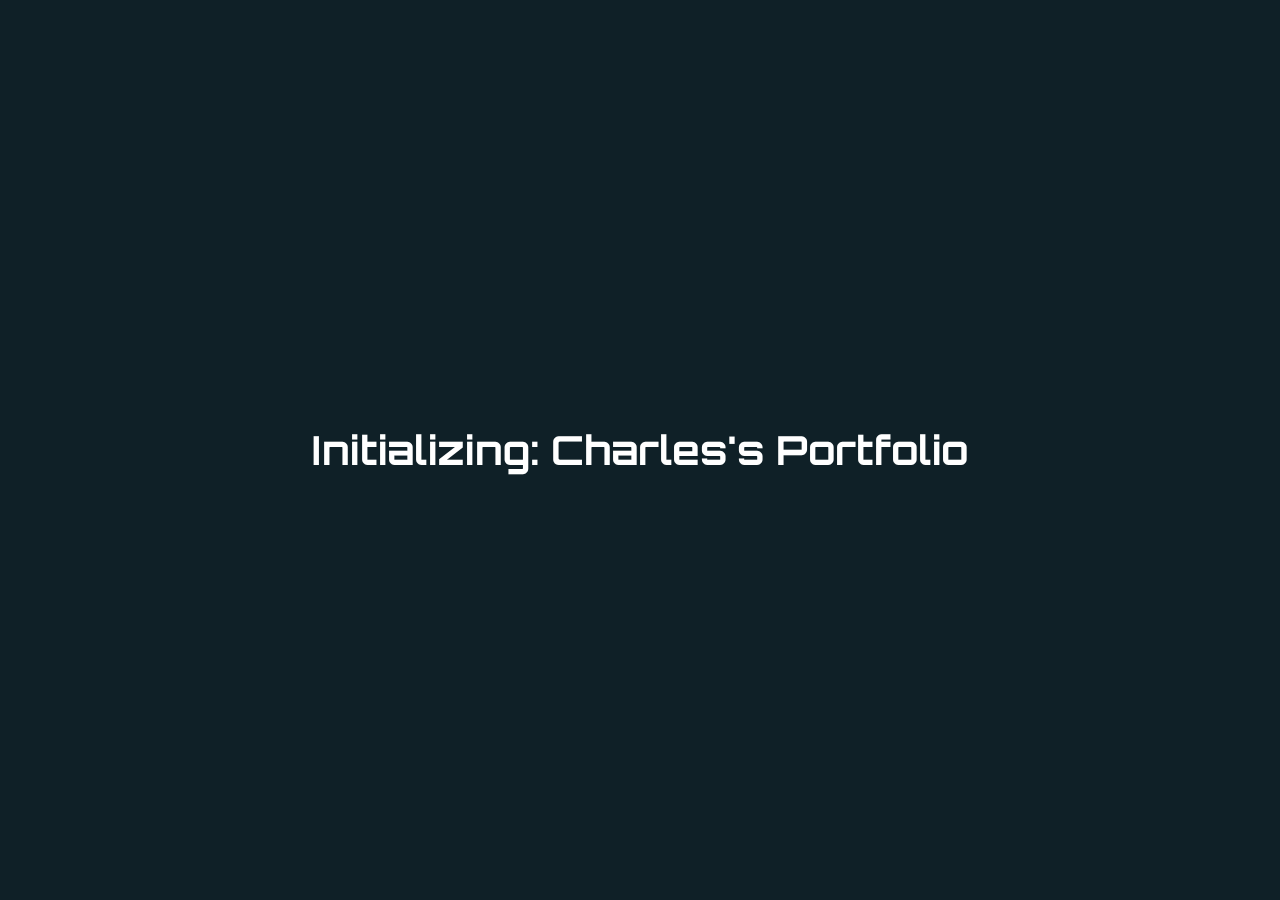
<file: index.html>
<!DOCTYPE html>
<html lang="en">
<head>
  <meta charset="UTF-8" />
  <meta name="viewport" content="width=device-width, initial-scale=1.0"/>
  <title>Charles | Winter Portfolio</title>
  <link href="https://fonts.googleapis.com/css2?family=Orbitron:wght@600&family=Poppins:wght@300;400;500&display=swap" rel="stylesheet">
  <link rel="stylesheet" href="colors.css">
  <link rel="stylesheet" href="https://cdnjs.cloudflare.com/ajax/libs/font-awesome/6.4.0/css/all.min.css" />
</head>
<body>
  <div id="intro">
    <h1>Initializing: Charles's Portfolio</h1>
  </div>

  <canvas id="snowfall"></canvas>

  <div class="toggle-container">
    <div class="toggle-btn" onclick="toggleDarkMode()">❄️</div>
  </div>


  <section id="home" class="section active">
    <div class="section-content">
      <div class="hero">
        <h1><strong>Charles Arone Alcebar</strong></h1>
        <div class="typing-container">
          <div class="typing">
            <span id="typedText"></span><span class="cursor"></span>
          </div>
        </div>
        <p>
          I'm a passionate developer with a creative eye for design and a love for clean, functional digital experiences. Welcome to my winter-themed portfolio.
        </p>

        <!-- Updated Button Section -->
      <div class="button-group">
  <a href="contact.html" class="frost-button">Contact Me</a>
  <a href="about.html" class="frost-button">Discover</a>
</div>


      </div>
    </div>
  </section>

  <footer class="social-footer">
    <a href="https://www.linkedin.com/in/charles0202" target="_blank" title="LinkedIn">
      <i class="fab fa-linkedin-in"></i>
    </a>
    <a href="https://github.com/eywrungg" target="_blank" title="GitHub">
      <i class="fab fa-github"></i>
    </a>
    <a href="https://mail.google.com/mail/?view=cm&fs=1&to=charesaronealcebar@email.com" target="_blank" title="Email">
      <i class="fas fa-envelope"></i>
    </a>
  </footer>

  <script src="snow.js"></script>
</body>
</html>
</file>
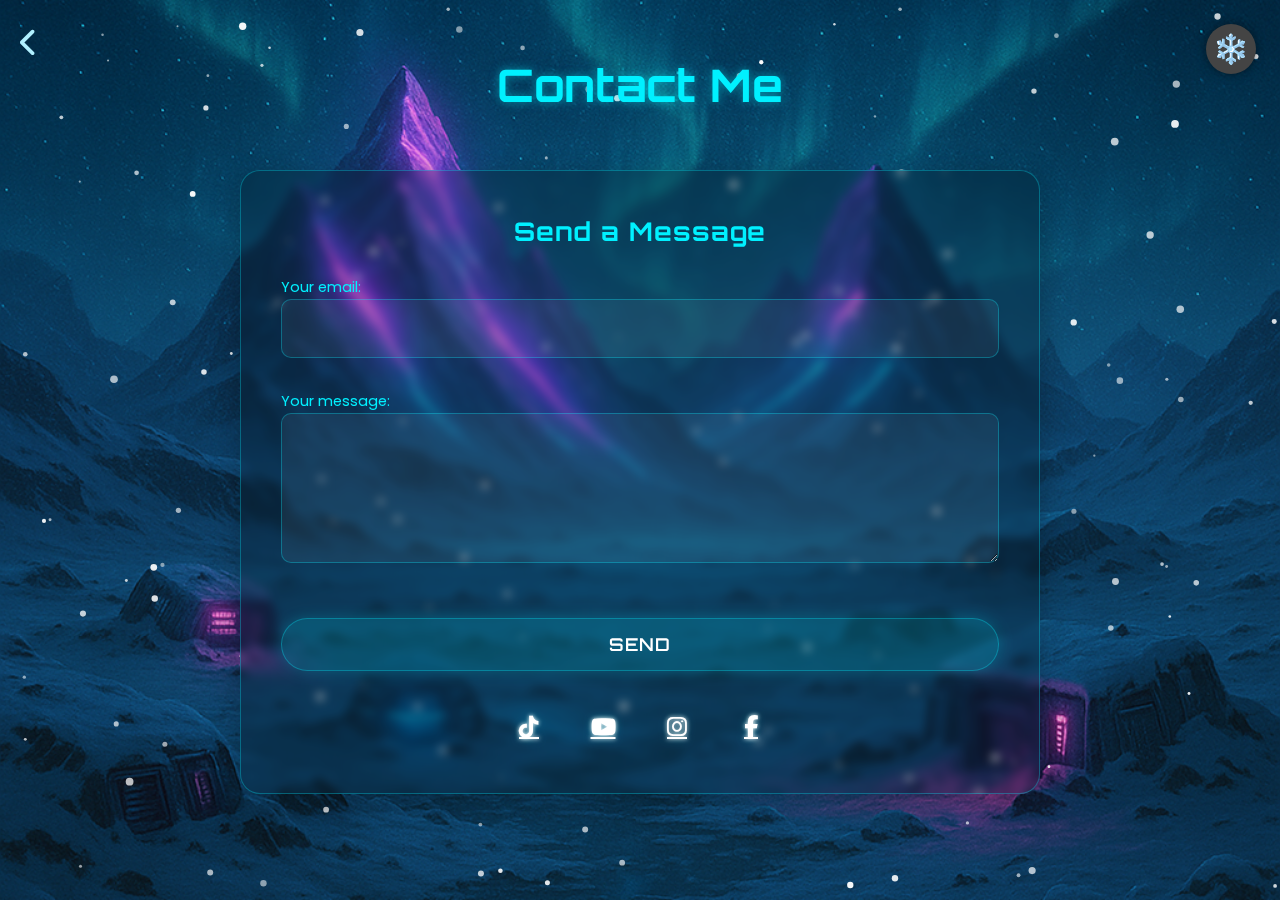
<file: contact.html>
<!DOCTYPE html>
<html lang="en">
<head>
  <meta charset="UTF-8" />
  <meta name="viewport" content="width=device-width, initial-scale=1.0"/>
  <title>Contact | Charles</title>
  <link rel="stylesheet" href="colors.css"> <!-- Use your actual CSS file -->
  <link href="https://fonts.googleapis.com/css2?family=Orbitron:wght@600&family=Poppins:wght@300;400;500&display=swap" rel="stylesheet">
  <link rel="stylesheet" href="https://cdnjs.cloudflare.com/ajax/libs/font-awesome/6.4.0/css/all.min.css" />
</head>
<body>

  <a href="index.html" class="back-btn" title="Back">
    <i class="fas fa-chevron-left"></i>
  </a>

  <canvas id="snowfall"></canvas>


  <div class="toggle-container">
    <div class="toggle-btn" onclick="toggleDarkMode()">❄️</div>
  </div>
  <section id="contact">
    <h1>Contact Me</h1>

    

    <!-- 📬 Contact Form -->
    <div class="contact-form">
      <h3>Send a Message</h3>
      <form action="https://formspree.io/f/xnnzddwy" method="POST">
        <label>
          Your email:
          <input type="email" name="email" required>
        </label>
        <label>
          Your message:
          <textarea name="message" required></textarea>
        </label>
        <!-- your other form fields go here -->
        <button type="submit">Send</button>
      </form>
      <div class="social-links" style="margin-top:2rem; text-align:center;">
        <a href="https://www.tiktok.com/@a.onn2?_t=ZS-8yJcBaIcqji&_r=1" target="_blank" title="TikTok" class="social-footer-link">
          <i class="fab fa-tiktok"></i>
        </a>
        <a href="https://youtu.be/dQw4w9WgXcQ?si=dk1uhXLOcWeZZxtt" target="_blank" title="YouTube" class="social-footer-link">
          <i class="fab fa-youtube"></i>
        </a>
        <a href="https://www.instagram.com/eywrung?igsh=MWZ0cW1tdGFldnIybg==" target="_blank" title="Instagram" class="social-footer-link">
          <i class="fab fa-instagram"></i>
        </a>
        <a href="https://www.facebook.com/share/1DozdHnk5S/" target="_blank" title="Facebook" class="social-footer-link">
          <i class="fab fa-facebook-f"></i>
        </a>
      </div>
    </div>
  </section>

  <!-- ❄️ Optional JS Snow -->
  <script src="snow.js"></script>

</body>
</html>
</file>
<file: colors.css>
* {
      margin: 0;
      padding: 0;
      box-sizing: border-box;
    }
    
    body, html {
      height: 100%;
      overflow-x: hidden;
      font-family: 'Poppins', sans-serif;
      background: linear-gradient(to bottom, #0f2027, #203a43, #2c5364);
      color: #f0f8ff;
      line-height: 1.6;
      scroll-behavior: smooth;
    }
 
    body {
    background: url('assets/mybgig.png') no-repeat center center fixed;
    background-size: cover;
  }

   
    /* Snowfall Canvas */
    canvas#snowfall {
      position: fixed;
      top: 0;
      left: 0;
      width: 100%;
      height: 100%;
      pointer-events: none;
      z-index: 0;
    }
    
    nav {
      position: fixed;
      top: 0;
      width: 100%;
      display: flex;
      justify-content: center;
      z-index: 999;
      padding: 1rem 0;
      pointer-events: none; /* Allow hover only on icons */
    }

    nav ul {
      display: flex;
      list-style: none;
      gap: 2rem;
      pointer-events: auto;
    }
    nav ul li a {
      font-size: 2rem;
      color: white;
      transition: color 0.3s ease, text-shadow 0.3s ease;
      text-shadow: 0 0 6px white, 0 0 12px rgba(0, 240, 255, 0.3);
    }

    nav ul li a:hover {
      color: #00f0ff;
      text-shadow: 0 0 10px #00f0ff, 0 0 20px #00f0ff;
    }
  
    /* Section Styling - Fixed padding issue */
    .section {
      display: none;
      height: 0;
      overflow: hidden;
      opacity: 0;
      transform: translateY(20px);
      transition: opacity 0.8s ease, transform 0.8s ease;
      padding: 0; /* Prevent padding affecting layout */
    }
    
    .section.active {
      display: block;
      height: auto;
      opacity: 1;
      transform: translateY(0);
      padding: 5rem 2rem 2rem; /* Restore only on active */
    }
    
    /* Home Section */
    #home {
      display: flex;
      flex-direction: column;
      justify-content: center;
      align-items: center;
      text-align: center;
      padding-top: 70px; /* Matches nav height */
    }
    
    .hero {
      max-width: 800px;
      padding: 2rem;
      margin-top: 1rem; /* Added spacing */
    }
    
    .hero h1 {
      margin-top: 3.5rem;
      font-size: 3rem;
      font-family: 'Orbitron', sans-serif;
      color: white; /* Solid cyan color */
      text-shadow: 0 2px 10px rgba(0, 240, 255, 0.3);
    }
    
    .typing-container {
   
      margin: 1rem 0;
    }
    
    .typing {
      font-size: 1.8rem;
      color: #cccccc;
      font-family: 'Orbitron', sans-serif;
      display: inline-block;
    }
    
    .cursor {
      display: inline-block;
      width: 3px;
      height: 2rem;
      background: #cccccc;
      margin-left: 4px;
      vertical-align: middle;
      animation: blink 0.8s infinite;
    }
    
    @keyframes blink {
      0%, 100% { opacity: 1; }
      50% { opacity: 0; }
    }
    
    .hero p {
      font-size: 1.2rem;
      max-width: 600px;
      margin: 0 auto 2rem;
      color: #cccccc;
    }
    
    #downloadCV {
      margin-top: 1.5rem;
      padding: 0.9rem 2rem;
      font-size: 1.1rem;
      border: none;
      border-radius: 50px;
      cursor: pointer;
      background: rgba(0, 240, 255, 0.15);
      color: #cccccc;
      transition: all 0.3s ease;
      font-family: 'Orbitron', sans-serif;
      letter-spacing: 1px;
      position: relative;
      overflow: hidden;
      border: 1px solid rgba(0, 240, 255, 0.3);
      box-shadow: 0 0 15px rgba(0, 240, 255, 0.2);
    }
    
    #downloadCV:hover {
      background: rgba(0, 240, 255, 0.3);
      transform: translateY(-3px);
      box-shadow: 0 0 25px rgba(0, 240, 255, 0.4);
    }
    
  /* Updated CSS to match your existing toggle style */
.toggle-container {
  position: fixed;
  top: 1.5rem;
  right: 1.5rem;
  z-index: 1000;
  display: flex;
  gap: 1rem; /* Space between buttons */
}

.toggle-btn {
  background: #444;
  border-radius: 999px;
  width: 50px;
  height: 50px;
  position: relative;
  cursor: pointer;
  display: flex;
  justify-content: center;
  align-items: center;
  font-size: 1.8rem;
  box-shadow: 0 0 10px rgba(0, 0, 0, 0.5);
  transition: all 0.3s;
}

.toggle-btn:hover {
  transform: scale(1.1);
}


    .dark-mode {
      background: #000;
      color: #ccc;
    }
    .back-btn {
  position: absolute;
  top: 20px;
  left: 20px;
  color: #b0f0ff;
  font-size: 1.8rem;
  z-index: 999;
  transition: transform 0.3s ease;
}

.back-btn:hover {
  transform: scale(1.1);
  color: #00f0ff;
}

    #intro {
      position: fixed;
      top: 0;
      left: 0;
      width: 100%;
      height: 100%;
      background: #0f2027;
      display: flex;
      justify-content: center;
      align-items: center;
      z-index: 9999;
      animation: fadeOut 2s forwards 1.5s;
    }
    
    #intro h1 {
      color: white;
      font-size: 2.5rem;
      text-align: center;
      padding: 0 2rem;
      font-family: 'Orbitron', sans-serif;
    }
    
    @keyframes fadeOut {
      0% { opacity: 1; }
      100% { opacity: 0; visibility: hidden; }
    }
        .frost-button::before {
      content: "";
      position: absolute;
      top: 0;
      left: -75%;
      width: 50%;
      height: 100%;
      background: linear-gradient(
        120deg,
        rgba(255, 255, 255, 0.2) 0%,
        rgba(255, 255, 255, 0.8) 50%,
        rgba(255, 255, 255, 0.2) 100%
      );
      transform: skewX(-20deg);
      opacity: 0;
      transition: opacity 0.5s ease;
      pointer-events: none;
    }
    /* Button container */
    .button-group {
      display: flex;
      flex-wrap: wrap;
      justify-content: center;
      gap: 1rem;
      margin-top: 1.5rem;
    }

    /* Frosty neon buttons */
    .frost-button {
      padding: 0.9rem 2rem;
      font-size: 1.1rem;
      border: none;
      border-radius: 50px;
      cursor: pointer;
      font-family: 'Orbitron', sans-serif;
      letter-spacing: 1px;
      color: white;
      background: rgba(0, 240, 255, 0.15);
      border: 1px solid rgba(0, 240, 255, 0.3);
      box-shadow: 0 0 15px rgba(0, 240, 255, 0.2);
      position: relative;
      overflow: hidden;
      transition: all 0.3s ease;
      text-decoration: none;
    }


    .frost-button:hover::before {
      opacity: 1;
      animation: icyShine 2.2s ease-in-out forwards;
    }

    @keyframes icyShine {
      0% {
        left: -75%;
        opacity: 0;
      }
      20% {
        opacity: 1;
      }
      50% {
        left: 110%;
        opacity: 1;
      }
      100% {
        left: 110%;
        opacity: 0;
      }
    }

    .frost-button:hover {
      background: rgba(0, 240, 255, 0.35);
      transform: translateY(-3px) scale(1.03);
      box-shadow: 0 0 35px rgba(0, 240, 255, 0.5), 0 0 10px rgba(255, 255, 255, 0.1) inset;
    }

    
/* ------------------------------
   🎯 ABOUT SECTION LAYOUT
---------------------------------*/
#about {
  padding-top: 70px;
  position: relative;
  height: 100vh;
  overflow: hidden;
}

.about-container {
  display: flex;
  height: calc(100vh - 70px);
}

/* ------------------------------
   🧊 LEFT SIDEBAR (Fixed)
---------------------------------*/
.about-sidebar {
  width: 250px;
  padding: 2rem;
  position: fixed;
  height: calc(100vh - 70px);
  display: flex;
  flex-direction: column;
  justify-content: center;
border-right: 4px solid rgba(0, 240, 255, 0.5); /* Changed to left border only */
  z-index: 5;
}

/* ------------------------------
   🧊 LEFT SIDEBAR ADJUSTMENTS (Your Request)
---------------------------------*/
.about-sidebar h1 {
  font-size: 2rem; /* Reduced from 2.8rem */
  margin-bottom: 0.5rem; /* Tighter spacing */
}

.about-sidebar h2 {
  font-size: 1rem; /* Reduced from 1.5rem */
  opacity: 0.9; /* Slightly more subtle */
}

/* Optional: Better vertical alignment */
.about-sidebar {
  justify-content: flex-start; /* Aligns content to top */
  padding-top: 4rem; /* Adds breathing room */
}

.about-sidebar h1 {
  cursor: pointer;
  transition: text-shadow 0.3s ease;
}

.about-sidebar h1:hover {
  text-shadow: 0 0 15px rgba(0, 240, 255, 0.9), 
               0 0 30px rgba(0, 180, 255, 0.5); /* Enhanced glow */

}.social-hub {
  margin-top: auto; /* Pushes to bottom */
  padding-bottom: 2rem;
}

.social-icon {
  color: rgba(0, 240, 255, 0.5);
  margin: 0 10px;
  font-size: 1.2rem;
  transition: all 0.3s ease;
}

.social-icon:hover {
  color: #00f0ff;
  transform: translateY(-3px);
  text-shadow: 0 0 10px rgba(0, 240, 255, 0.7);
}
/* ------------------------------
   📜 RIGHT CONTENT (Updated Layout)
---------------------------------*/
/* Add this to your CSS file */
.profile-info h2 {
  position: relative;
  display: inline-block;
  transition: all 0.3s ease;
}

.profile-info h2:hover {
  transform: scale(1.05); /* Slightly enlarges on hover */
}

.profile-info h2::after {
  content: '';
  position: absolute;
  width: 0;
  height: 2px;
  bottom: -5px;
  left: 0;
  background: rgba(0, 240, 255, 0.7); /* Your cyberpunk blue color */
  transition: width 0.3s ease;
}

.profile-info h2:hover::after {
  width: 100%; /* Underline expands on hover */
}
.about-right {
  margin-left: 250px;
  padding: 2rem 3rem;
  overflow-y: auto;
  height: calc(100vh - 70px);
  width: calc(100% - 250px);
  display: flex;
  flex-direction: column;
}

.profile-header {
  display: flex;
  align-items: center; /* Center vertically */
  gap: 2.5rem; /* Increased gap */
  margin-bottom: 3rem;
  margin-left: -0.5rem; /* Slightly reduced pull */
}

.profile-header .profile-img {
  width: 250px; /* Increased from 120px to 160px */
  height: 250px;
  border-radius: 50%;
  object-fit: cover;
  border: 3px solid rgba(232, 116, 229, 1);
  box-shadow: 0 0 30px rgba(232, 116, 229, 0.7); /* Enhanced glow */
  flex-shrink: 0;
  transition: transform 0.3s ease, box-shadow 0.3s ease;
}

.profile-header .profile-img:hover {
  transform: scale(1.03);
  box-shadow: 0 0 40px rgba(232, 116, 229, 0.9);
}

.profile-info {
  display: flex;
  flex-direction: column;
  justify-content: center;
}

.profile-header h2 {
  font-size: 2rem; /* Slightly larger name */
  margin: 0 0 0.5rem 0;
  color: white;
  font-family: 'Orbitron', sans-serif;
  text-shadow: 0 0 10px rgba(232, 116, 229, 0.5);
}

.profile-header p {
  font-size: 1.2rem; /* Slightly larger subtitle */
  color: rgba(255, 255, 255, 0.9);
  margin: 0;
  line-height: 1.6;
  font-family: 'Poppins', sans-serif;
  font-weight: 300;
}

/* Responsive adjustments */
@media (max-width: 768px) {
  .profile-header {
    flex-direction: column;
    align-items: flex-start;
    gap: 1.5rem;
    margin-left: 0;
  }
  
  .profile-header .profile-img {
    width: 140px;
    height: 140px;
  }
  
  .profile-info {
    padding-left: 0;
  }
}
.profile-header h2 {
  font-size: 1.8rem;
  margin: 0 0 0.3rem 0; /* Reduced bottom margin */
  color: white;
  font-family: 'Orbitron', sans-serif;
}

.profile-header p {
  font-size: 1.1rem;
  color: rgba(255, 255, 255, 0.9);
  margin: 0;
  line-height: 1.6;
}

/* Rest of your CSS remains the same */

/* ------------------------------
   📝 ABOUT CONTENT SECTIONS
---------------------------------*/
.section-group {
  background: rgba(0, 0, 0, 0.2);
  padding: 1.5rem;
  border-radius: 15px;
  margin-bottom: 1.5rem;
  border: 1px solid rgba(0, 240, 255, 0.3);
}

.section-group h2 {
  display: flex;
  justify-content: space-between;
  align-items: center;
  color: white;
  margin: 0 0 1rem 0;
  font-size: 1.5rem;
  font-family: 'Orbitron', sans-serif;
}

/* ------------------------------
   ❄️ VIEW BUTTON (Hover + Shine)
---------------------------------*/
.view-btn {
  position: relative;
  display: inline-block;
  padding: 12px 28px;
  font-size: 0.95rem;
  color: #e0f7ff;
  font-family: 'Orbitron', sans-serif;
  background: linear-gradient(145deg, #0ff0fc1c, #0a3952);
  border: 2px solid #00f0ff;
  border-radius: 12px;
  text-transform: uppercase;
  letter-spacing: 1.5px;
  cursor: pointer;
  box-shadow: 0 0 10px #00f0ff, 0 0 30px rgba(0, 255, 255, 0.2);
  transition: all 0.3s ease;
  overflow: hidden;
  z-index: 0;
}

.view-btn::before {
  content: '';
  position: absolute;
  top: 0;
  left: -100%;
  width: 100%;
  height: 100%;
  background: linear-gradient(
    120deg,
    transparent 0%,
    rgba(255, 255, 255, 0.4) 50%,
    transparent 100%
  );
  transform: skewX(-20deg);
  transition: 0.5s;
  z-index: 1;
}

.view-btn:hover::before {
  left: 100%;
}

.view-btn:hover {
  background: rgba(0, 255, 255, 0.1);
  color: #00f0ff;
  border-color: #00f0ff;
  box-shadow: 0 0 15px #00f0ff, 0 0 40px rgba(0, 255, 255, 0.4);
}
/* ------------------------------
   📝 DETAILS SECTION
---------------------------------*/
.details-section {
  display: flex;
  gap: 3rem;
  margin-bottom: 3rem;
}

.personal-details, .interests {
  flex: 1;
}

.personal-details h3, .interests h3 {
    font-size: 1rem;
  margin-bottom: 0.75rem;
  color: white;
  font-family: 'Orbitron', sans-serif;
  letter-spacing: 1px;
  text-transform: uppercase;
}

.detail-list {
  list-style: none;
  padding: 0;
  margin: 0;
}

.detail-list li {
  color: rgba(255, 255, 255, 0.9);
  position: relative;
  line-height: 1.6;
   font-size: 0.97rem; /* Smaller text */
  margin-bottom: 0.4rem; /* Much tighter line spacing */
  line-height: 1.3
}



.detail-list strong {
  color: white;
  font-weight: 500;
  margin-right: 0.5rem;
}

/* ------------------------------
   🎨 INTEREST CARDS
---------------------------------*/
.interest-cards {
  display: flex;
  flex-wrap: wrap;
  gap: 0.8rem;
}

.interest-card {
  background: rgba(0, 0, 0, 0.2);
  border: 1px solid rgba(0, 240, 255, 0.2);
  border-radius: 10px;
  padding: 0.6rem;
  display: flex;
  flex-direction: column;
  align-items: center;
  justify-content: center;
  width: calc(33.333% - 0.8rem);
  min-height: 80px;
  transition: all 0.3s ease;
}

.interest-card:hover {
  transform: translateY(-5px);
  background: rgba(0, 240, 255, 0.1);
  box-shadow: 0 5px 15px rgba(0, 240, 255, 0.2);
}

.interest-card img {
  width: 26px;
  height: 26px;
  margin-bottom: 0.3rem;
  filter: drop-shadow(0 0 5px rgba(0, 240, 255, 0.7));
}

.interest-card span {
    font-size: 0.72rem; /* Tiny but readable */
  line-height: 1.2;
  color: white;
  text-align: center;
  font-family: 'Poppins', sans-serif;
}

/* ------------------------------
   📱 RESPONSIVE (Size Adjustments Only)
---------------------------------*/
@media (max-width: 900px) {
  .interest-card {
    min-height: 75px;
    width: calc(50% - 0.6rem);
  }
}

@media (max-width: 480px) {
  .interest-card {
    min-height: 70px;
    padding: 0.5rem;
  }
  
  .interest-card img {
    width: 22px;
    height: 22px;
  }
  
  .detail-list li {
    font-size: 0.75rem; /* Slightly larger for mobile */
    margin-bottom: 0.35rem;
  }
}

/* --- Enhanced Responsive Styles for Interest Cards, Skills, and Education --- */
@media (max-width: 600px) {
  .interest-cards {
    flex-direction: column;
    gap: 0.5rem;
  }
  .interest-card {
    width: 100%;
    min-height: 60px;
    padding: 0.4rem;
    font-size: 0.85rem;
  }
  .interest-card img {
    width: 20px;
    height: 20px;
  }
  .detail-list li {
    font-size: 0.7rem;
    margin-bottom: 0.25rem;
  }
  .skills-cards {
    flex-direction: column;
    gap: 1rem;
  }
  .skill-card {
    min-height: auto;
    padding: 1rem;
  }
  .education-section {
    padding: 2rem 0.5rem;
  }
  .education-logo img {
    width: 120px;
    height: 120px;
  }
}
/* SKILLS SECTION STYLES */

.skills-container {
  margin-top: 2.5rem;
  display: flex;
  flex-direction: column;
  gap: 1.5rem;
}

.skills-header-row {
  display: flex;
  justify-content: space-between;
  align-items: center;
  width: 100%;
}

.skills-header-row .section-title {
  text-align: left;
  margin: 0;
  flex: 0 0 auto;
}

.skills-header-row .view-btn {
  margin-left: auto;
  text-align: right;
  align-self: center;
}

.skills-cards {
  display: flex;
  flex-direction: row;
  gap: 1.5rem;
  width: 100%;
}

.section-title {
  font-size: 1rem;
  color: #00f0ff;
  margin-bottom: 1.5rem;
  font-family: 'Orbitron', sans-serif;
  letter-spacing: 1px;
  text-transform: uppercase;
}

.skills-cards {
  display: flex;
  gap: 1.5rem;
}

.skill-card {
  flex: 1;
  background: rgba(0, 0, 0, 0.2);
  border: 1px solid rgba(0, 240, 255, 0.3);
  border-radius: 12px;
  padding: 1.5rem;
  transition: all 0.3s ease;
  min-height: 250px;
}

.skill-card:hover {
  transform: translateY(-5px);
  box-shadow: 0 10px 25px rgba(0, 240, 255, 0.15);
  border-color: rgba(0, 240, 255, 0.6);
}

.skill-header {
  display: flex;
  align-items: center;
  gap: 0.8rem;
  margin-bottom: 1rem;
}

.skill-header i {
  font-size: 1.5rem;
  color: #00f0ff;
}

.skill-header h4 {
  font-size: 1.1rem;
  color: white;
  margin: 0;
  font-family: 'Orbitron', sans-serif;
}

.skill-description {
  font-size: 0.85rem;
  color: rgba(255, 255, 255, 0.8);
  line-height: 1.5;
  margin-bottom: 1.5rem;
  min-height: 60px;
}

.tools-used span {
  display: block;
  font-size: 0.75rem;
  color: #00f0ff;
  margin-bottom: 0.8rem;
  text-transform: uppercase;
  letter-spacing: 0.5px;
}

.tool-icons {
  display: flex;
  gap: 1rem;
}

.tool-icons img {
  width: 32px;
  height: 32px;
  object-fit: contain;
  filter: grayscale(30%);
  transition: all 0.3s ease;
}

.tool-icons img:hover {
  filter: grayscale(0%) drop-shadow(0 0 5px rgba(0, 240, 255, 0.7));
  transform: scale(1.1);
}
/* EDUCATION SECTION STYLES */
.education-section {
  background: rgba(0, 0, 0, 0.15);
  padding: 5rem 5rem 5rem 4rem; /* Reduced left padding */
  border-radius: 12px;
  border: 1px solid rgba(0, 240, 255, 0.2);
  margin-top: 0.5rem;
}

.section-title {
  font-size: 2rem;
  color: #00f0ff;
  font-family: 'Orbitron', sans-serif;
  letter-spacing: 1px;
  text-transform: uppercase;
  margin-bottom: 0.3rem; /* Reduced space below title */
}

.education-item {
  display: flex;
  gap: 1rem;
  margin-bottom: 2rem;
  padding-bottom: 2rem;
  border-bottom: 1px solid rgba(0, 240, 255, 0.1);
}

.education-item:last-child {
  border-bottom: none;
  margin-bottom: 0;
  padding-bottom: 0;
}

.education-logo {
  flex-shrink: 0;
  margin-left: -0.5rem; /* Adjust this value as needed */
}

.education-logo img {
  width: 200px;
  height: 200px;
  object-fit: contain;
  border-radius: 50%;
  border: 2px solid rgba(232, 116, 229, 0.7);
  padding: 1px;
}

.education-info {
  flex-grow: 1;
}

.education-info h4 {
  font-size: 1.2rem;
  color: white;
  margin-bottom: 0.5rem;
  font-family: 'Orbitron', sans-serif;
}

.education-period {
  color: #00f0ff;
  font-size: 0.9rem;
  margin-bottom: 0.8rem;
}

.education-description {
  font-size: 0.95rem;
  line-height: 1.6;
  color: rgba(255, 255, 255, 0.8);
}
/* Responsive adjustments */
@media (max-width: 768px) {
  .education-item {
    flex-direction: column;
    align-items: center;
    text-align: center;
  }
  
  .education-logo {
    margin-bottom: 1rem;
  }
}

/* Responsive */
@media (max-width: 768px) {
  .skills-cards {
    flex-direction: column;
  }
  
  .skill-card {
    min-height: auto;
  }
}
/* ------------------------------
   🔲 MODALS - Unified Styles
---------------------------------*/
.modal {
  display: none;
  position: fixed;
  z-index: 9999;
  left: 0;
  top: 0;
  width: 100%;
  height: 100%;
  overflow-y: auto;
  background: rgba(15, 32, 39, 0.95);
  backdrop-filter: blur(5px);
}

.modal-content {
  background-color: #ffffff10;
  color: white;
  position: absolute;
  top: 50%;
  left: 50%;
  transform: translate(-50%, -50%);
  padding: 2rem;
  border-radius: 15px;
  width: 80%;
  max-width: 600px;
  box-shadow: 0 0 12px #00f0ff;
  font-family: 'Poppins', sans-serif;
  max-height: 90vh;
  overflow-y: auto;
}

.close,
.close-btn {
  position: fixed;
  top: 30px;
  right: 40px;
  font-size: 2rem;
  color: #ffffff;
  cursor: pointer;
  z-index: 10000;
  background: none;
  padding: 0;
  border: none;
  border-radius: 0;
  box-shadow: none;
  backdrop-filter: none;
  transition: transform 0.2s ease;
}

.close-btn:hover {
  transform: scale(1.2);
  color: #00f0ff;
}

/* ------------------------------
   🎨 FANCY MODAL ENHANCEMENTS
---------------------------------*/
.styled-modal {
  background: rgba(255, 255, 255, 0.07);
  backdrop-filter: blur(10px);
  border: 2px solid rgba(255, 255, 255, 0.2);
  border-radius: 20px;
  padding: 2rem;
  max-height: 80vh;
  overflow: hidden;
  position: relative;
}

.animated-title {
  font-size: 1.8rem;
  color: #fff;
  margin-bottom: 1rem;
  animation: fadeInSlide 0.8s ease-out forwards;
}

.modal-scroll {
  max-height: 60vh;
  overflow-y: auto;
  padding-right: 10px;
}
/* ===== SMOOTH SCROLLING & ANIMATIONS ===== */
html {
  scroll-behavior: smooth;
  overflow-x: hidden;
}

/* Scrollbar styling */
::-webkit-scrollbar {
  width: 8px;
  height: 8px;
}

::-webkit-scrollbar-track {
  background: rgba(0, 0, 0, 0.1);
}

::-webkit-scrollbar-thumb {
  background: rgba(0, 240, 255, 0.5);
  border-radius: 4px;
}

::-webkit-scrollbar-thumb:hover {
  background: rgba(0, 240, 255, 0.8);
}

/* Fade-in animation for sections */
[data-scroll] {
  opacity: 0;
  transition: opacity 0.6s ease, transform 0.6s ease;
  transform: translateY(20px);
}

[data-scroll="in"] {
  opacity: 1;
  transform: translateY(0);
}

/* Modal enter animation */
.modal-content {
  animation: modalEnter 0.4s cubic-bezier(0.165, 0.84, 0.44, 1) forwards;
}

@keyframes modalEnter {
  from {
    opacity: 0;
    transform: translate(-50%, -45%);
  }
  to {
    opacity: 1;
    transform: translate(-50%, -50%);
  }
}

/* Performance optimizations */
* {
  backface-visibility: hidden;
  -webkit-font-smoothing: antialiased;
}

/* Parallax effect for background elements */
.parallax {
  transition: transform 0.1s ease-out;
}

/* Hover animations for interactive elements */
.view-btn, .interest-card, .skill-card {
  will-change: transform;
}

/* ------------------------------
   🎵 MUSIC & GAMES MODAL
---------------------------------*/
.list-with-icons li {
  display: flex;
  align-items: center;
  gap: 10px;
  margin: 15px 0;
  color: #fff;
}

.list-with-icons img {
  width: 28px;
  height: 28px;
  transition: transform 0.3s ease, filter 0.3s ease;
}

.list-with-icons img:hover {
  transform: scale(1.2);
  filter: drop-shadow(0 0 4px #0ff);
}

.modal-note {
  font-style: italic;
  color: #ccc;
  margin-top: 1.5rem;
}

/* ------------------------------
   🎮 PROJECTS MODAL
---------------------------------*/
.projects-grid {
  display: grid;
  grid-template-columns: repeat(auto-fill, minmax(250px, 1fr));
  gap: 20px;
}

.project-card {
  background: rgba(0, 0, 0, 0.3);
  padding: 1.5rem;
  border-radius: 15px;
  border: 1px solid rgba(0, 240, 255, 0.2);
  transition: transform 0.3s ease, box-shadow 0.3s ease;
}

.project-card:hover {
  transform: translateY(-5px);
  box-shadow: 0 10px 20px rgba(0, 240, 255, 0.2);
}

.project-card h3 {
  font-size: 1.2rem;
  margin-bottom: 0.5rem;
  color: white;
}

.tech {
  display: flex;
  gap: 8px;
  margin-top: 1rem;
  flex-wrap: wrap;
}

.tech span {
  background: rgba(0, 240, 255, 0.1);
  padding: 3px 8px;
  border-radius: 5px;
  font-size: 0.8rem;
}
/* Add this to your colors.css */
.skills-container {
  display: flex;
  justify-content: space-between;
  align-items: center;
  flex-wrap: wrap;
  gap: 15px;
  margin-bottom: 20px;
}

.section-title {
  margin: 0; /* Remove default margin */
}

.view {
  padding: 8px 16px;
  background-color: transparent;
  color: #3498db; /* Your blue accent color */
  border: 1px solid #3498db;
  border-radius: 4px;
  font-family: 'Poppins', sans-serif;
  font-size: 14px;
  font-weight: 500;
  cursor: pointer;
  transition: all 0.3s ease;
  display: inline-flex;
  align-items: center;
  gap: 8px;
}

.view:hover {
  background-color: #3498db;
  color: white;
}

.view i {
  font-size: 12px;
  transition: transform 0.3s ease;
}

.view:hover i {
  transform: translateX(3px);
}
/* ------------------------------
   📱 RESPONSIVE ADJUSTMENTS
---------------------------------*/
@media (max-width: 768px) {
  .about-container {
    flex-direction: column;
  }
  
  .about-sidebar {
    position: relative;
    width: 100%;
    height: auto;
    padding: 1rem;
    border-right: none;
    border-bottom: 1px solid rgba(0, 240, 255, 0.3);
  }
  
  .about-right {
    margin-left: 0;
    width: 100%;
    padding: 1.5rem;
  }
  
  .profile-header .profile-img {
    width: 150px;
    height: 150px;
  }
  
  .modal-content {
    width: 90%;
    padding: 1.5rem;
  }
}

/* ------------------------------
   🎬 ANIMATIONS
---------------------------------*/
@keyframes fadeIn {
  from { opacity: 0; transform: translateY(-10px); }
  to { opacity: 1; transform: translateY(0); }
}

@keyframes fadeInSlide {
  from { opacity: 0; transform: translateX(-20px); }
  to { opacity: 1; transform: translateX(0); }
}

    
   /* Contact Section */
#contact {
  padding-top: 50px;
  position: relative;
}

#contact h1 {
  color: #00f0ff;
  margin-bottom: 2rem;
  font-size: 2.8rem;
  text-align: center;
  font-family: 'Orbitron', sans-serif;
  text-shadow: 0 0 10px rgba(0, 240, 255, 0.5);
}

.contact-grid {
  display: grid;
  grid-template-columns: repeat(auto-fit, minmax(350px, 1fr));
  gap: 2.5rem;
  margin: 3rem auto;
  max-width: 1200px;
  padding: 0 2rem;
}

.contact-card {
  padding: 2.5rem;
  border-radius: 20px;

  transition: all 0.3s ease;
  text-align: center;

}


.contact-card h3 {
  color: #00f0ff;
  margin-bottom: 1.5rem;
  font-size: 1.6rem;
  font-family: 'Orbitron', sans-serif;
  letter-spacing: 1px;
}

.contact-card p {
  margin-bottom: 1rem;
  font-size: 1.1rem;
  color: rgba(255, 255, 255, 0.8);
  line-height: 1.6;
}

.social-links {
  display: flex;
  justify-content: center;
  gap: 1.5rem;
  margin-top: 2rem;
}

.social-links a {
  color: white;
  font-size: 1.4rem;
  transition: transform 0.3s ease, color 0.3s ease;
  text-shadow: 0 0 4px white, 0 0 8px rgba(0, 240, 255, 0.3);
  width: 50px;
  height: 50px;
  display: flex;
  align-items: center;
  justify-content: center;
}

.social-links a:hover {
  transform: scale(1.2);
  color: rgba(232, 116, 229, 1);
  text-shadow: 0 0 6px rgba(232, 116, 229, 1), 0 0 12px rgba(232, 116, 229, 1);
 
}

/* Contact Form Styles */
.contact-form {
  margin: 3rem auto;
  background: rgba(0, 0, 0, 0.2);
  padding: 2.5rem;
  border-radius: 20px;
  border: 1px solid rgba(0, 240, 255, 0.3);
  box-shadow: 0 10px 30px rgba(0, 0, 0, 0.3);
  max-width: 800px;
  backdrop-filter: blur(5px);
}

.contact-form h3 {
  color: #00f0ff;
  margin-bottom: 1.5rem;
  font-size: 1.6rem;
  font-family: 'Orbitron', sans-serif;
  text-align: center;
  letter-spacing: 1px;
}

.contact-form form {
  display: flex;
  flex-direction: column;
  gap: 1.5rem;
}

.contact-form label {
  display: block;
  margin-bottom: 0.5rem;
  color: #00f0ff;
  font-family: 'Poppins', sans-serif;
  font-size: 0.9rem;
}

.contact-form input,
.contact-form textarea {
  width: 100%;
  padding: 1rem;
  border-radius: 10px;
  border: 1px solid rgba(0, 240, 255, 0.3);
  background: rgba(255, 255, 255, 0.05);
  color: #fff;
  font-family: 'Poppins', sans-serif;
  font-size: 1rem;
  transition: all 0.3s ease;
}

.contact-form textarea {
  min-height: 150px;
  resize: vertical;
}

.contact-form input:focus,
.contact-form textarea:focus {
  border-color: #00f0ff;
  background: rgba(0, 240, 255, 0.1);
  box-shadow: 0 0 10px rgba(0, 240, 255, 0.3);
  outline: none;
}

/* Supercharged Send Button with Shiny Hover */
.contact-form button {
  position: relative;
  overflow: hidden;
  background: linear-gradient(135deg, 
    rgba(0, 240, 255, 0.8) 0%, 
    rgba(0, 240, 255, 0.5) 100%);
  color: #000;
  padding: 1rem 2rem;
  border: none;
  border-radius: 50px;
  font-weight: 600;
  font-size: 1rem;
  cursor: pointer;
  font-family: 'Orbitron', sans-serif;
  letter-spacing: 1px;
  text-transform: uppercase;
  margin-top: 1rem;
  box-shadow: 
    0 4px 15px rgba(0, 240, 255, 0.3),
    0 0 10px rgba(0, 240, 255, 0.1) inset;
  transition: all 0.4s ease;
  z-index: 1;
}

/* Shiny Overlay Effect */
.contact-form button::before {
  content: '';
  position: absolute;
  top: 0;
  left: -100%;
  width: 100%;
  height: 100%;
  background: linear-gradient(
    90deg,
    transparent,
    rgba(255, 255, 255, 0.4),
    transparent
  );
  transition: 0.5s;
  z-index: -1;
}
/* Supercharged Send Button with Frosty Neon Hover */
.contact-form button {
  padding: 0.9rem 2rem;
  font-size: 1.1rem;
  border: none;
  border-radius: 50px;
  cursor: pointer;
  font-family: 'Orbitron', sans-serif;
  letter-spacing: 1px;
  color: white;
  background: rgba(0, 240, 255, 0.15);
  border: 1px solid rgba(0, 240, 255, 0.3);
  box-shadow: 0 0 15px rgba(0, 240, 255, 0.2);
  position: relative;
  overflow: hidden;
  transition: all 0.3s ease;
  text-transform: uppercase;
  margin-top: 1rem;
}

.contact-form button::before {
  content: '';
  position: absolute;
  top: 0;
  left: -100%;
  width: 60%;
  height: 100%;
  background: linear-gradient(
    90deg,
    transparent,
    rgba(255, 255, 255, 0.4),
    transparent
  );
  transform: skewX(-20deg);
  opacity: 0;
}

.contact-form button:hover::before {
  opacity: 1;
  animation: icyShine 2.2s ease-in-out forwards;
}

@keyframes icyShine {
  0% {
    left: -75%;
    opacity: 0;
  }
  20% {
    opacity: 1;
  }
  50% {
    left: 110%;
    opacity: 1;
  }
  100% {
    left: 110%;
    opacity: 0;
  }
}

.contact-form button:hover {
  background: rgba(0, 240, 255, 0.35);
  transform: translateY(-3px) scale(1.03);
  box-shadow: 
    0 0 35px rgba(0, 240, 255, 0.5),
    0 0 10px rgba(255, 255, 255, 0.1) inset;
  color: white;
  text-shadow: 0 0 5px rgba(255, 255, 255, 0.7);
}
/* Responsive Adjustments */
@media (max-width: 768px) {
  .contact-grid {
    grid-template-columns: 1fr;
    padding: 0 1rem;
  }
  
  .contact-card,
  .contact-form {
    padding: 1.5rem;
  }
  
  #contact h1 {
    font-size: 2.2rem;
  }
}
/* Responsive Design */
@media (max-width: 768px) {
  .contact-grid {
    grid-template-columns: 1fr;
    gap: 1.5rem;
    padding: 0 1rem;
  }
  
  .contact-form {
    padding: 1.5rem;
    margin: 2rem 1rem;
  }
  
  .contact-card,
  .contact-form {
    border-radius: 15px;
  }
  
  #contact h1 {
    font-size: 2.2rem;
  }
}
    /* Responsive Design */
    @media (max-width: 992px) {
      .about-grid {
        flex-direction: column;
      }
      
      .profile-container {
        position: relative;
        top: 0;
        width: 100%;
        max-width: 500px;
        margin: 0 auto;
      }
      
      .about-content {
        width: 100%;
      }
    }
    
    @media (max-width: 768px) {
      nav ul {
        gap: 1rem;
      }
      
      nav ul li {
        padding: 0.4rem 0.8rem;
        font-size: 0.9rem;
      }
      
      .hero h1 {
        font-size: 2.8rem;
      }
      
      .typing {
        font-size: 1.4rem;
      }
      
      .projects-grid,
      .contact-grid {
        grid-template-columns: 1fr;
      }
      
      nav {
        height: auto;
        padding: 0.8rem;
      }
      
      .section {
        padding: 4rem 1.5rem 1.5rem;
      }
      
      #home, #about, #projects, #contact {
        padding-top: 60px;
      }
      
      .profile-img-container {
        width: 220px;
        height: 220px;
      }
    }
   .social-footer {
  position: fixed;
  bottom: 20px;
  width: 100%;
  display: flex;
  justify-content: center;
  gap: 1.5rem;
  z-index: 999;
}

.social-footer a {
  font-size: 1.4rem; /* smaller size */
  color: white;
  transition: transform 0.3s ease, color 0.3s ease;
  text-shadow: 0 0 4px white, 0 0 8px rgba(0, 240, 255, 0.3);
}

.social-footer a:hover {
  transform: scale(1.2);
  color: rgba(232, 116, 229, 1);
  text-shadow: 0 0 6px rgba(232, 116, 229, 1), 0 0 12px rgba(232, 116, 229, 1);
}
nav {
  transition: transform 0.3s ease-in-out;
  z-index: 999;
}
nav {
  transition: opacity 0.3s ease;
}
</file>
